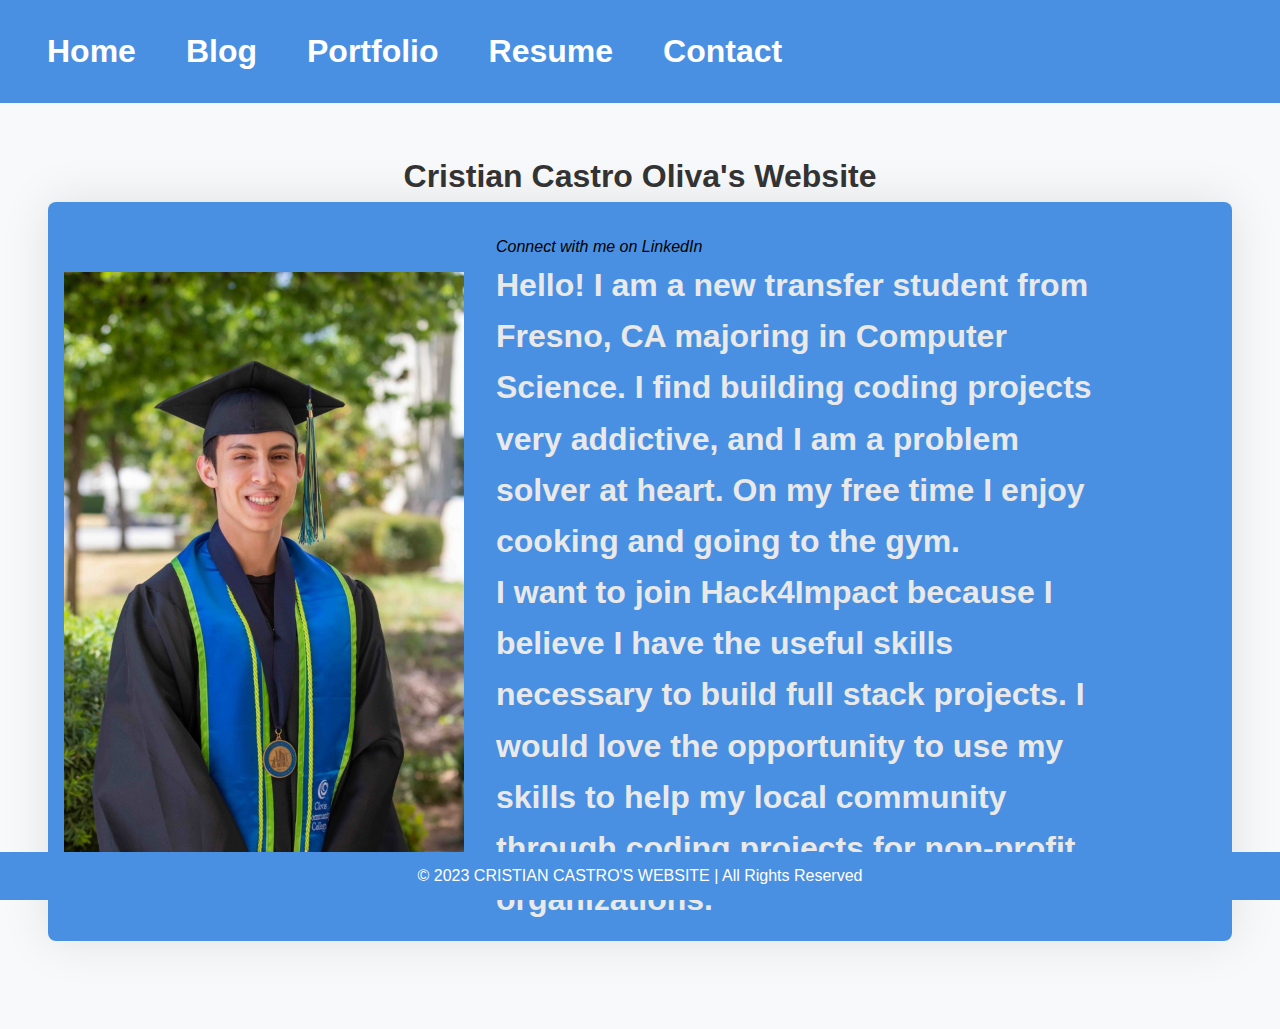
<file: index.html>
<!DOCTYPE html>
<title> CASTRO'S WEBSITE </title>
<html>
  <head>
    <link rel="stylesheet" href="index.css"/>
    <link rel="stylesheet" href="navbar.css">
    <link rel="stylesheet" href="footer.css">

</head>
  <nav class="navbar">
    <h1 class="nav-list">
        <a class="nav-page", href="index.html">Home</a>
        <a class="nav-page", href="blog.html">Blog</a>
        <a class="nav-page", href="portfolio.html">Portfolio</a>
        <a class="nav-page", href="resume.html">Resume</a>
        <a class="nav-page", href="contact.html">Contact</a>
    </h1>
  </nav>
  <main>
    <h1 class="index-title">Cristian Castro Oliva's Website</h1>
      <!-- Image and Text Section -->
      <section class="info-section">
        <img src="index-img.jpg" alt="Cristian Castro Oliva's Photo" class="profile-photo">
        <div class="info-text">
          <!-- LinkedIn Link -->
          <a href="https://www.linkedin.com/in/cristian-castro-oliva/" target="_blank" class="linkedin-link">
            <i class="linkedin">Connect with me on LinkedIn</i> 
        </a>
          <h1>Hello! I am a new transfer student from Fresno, CA majoring in Computer Science. I find building coding projects very addictive, and I am a problem solver at heart. On my free time I enjoy cooking and going to the gym.</h1>
          <h1>I want to join Hack4Impact because I believe I have the useful skills necessary to build full stack projects. I would love the opportunity to use my skills to help my local community through coding projects for non-profit organizations.</h1>
        </div>
    </section>
</main>

  <footer class="footer">© 2023 CRISTIAN CASTRO'S WEBSITE | All Rights Reserved</footer>
  </body>
</html>
</file>
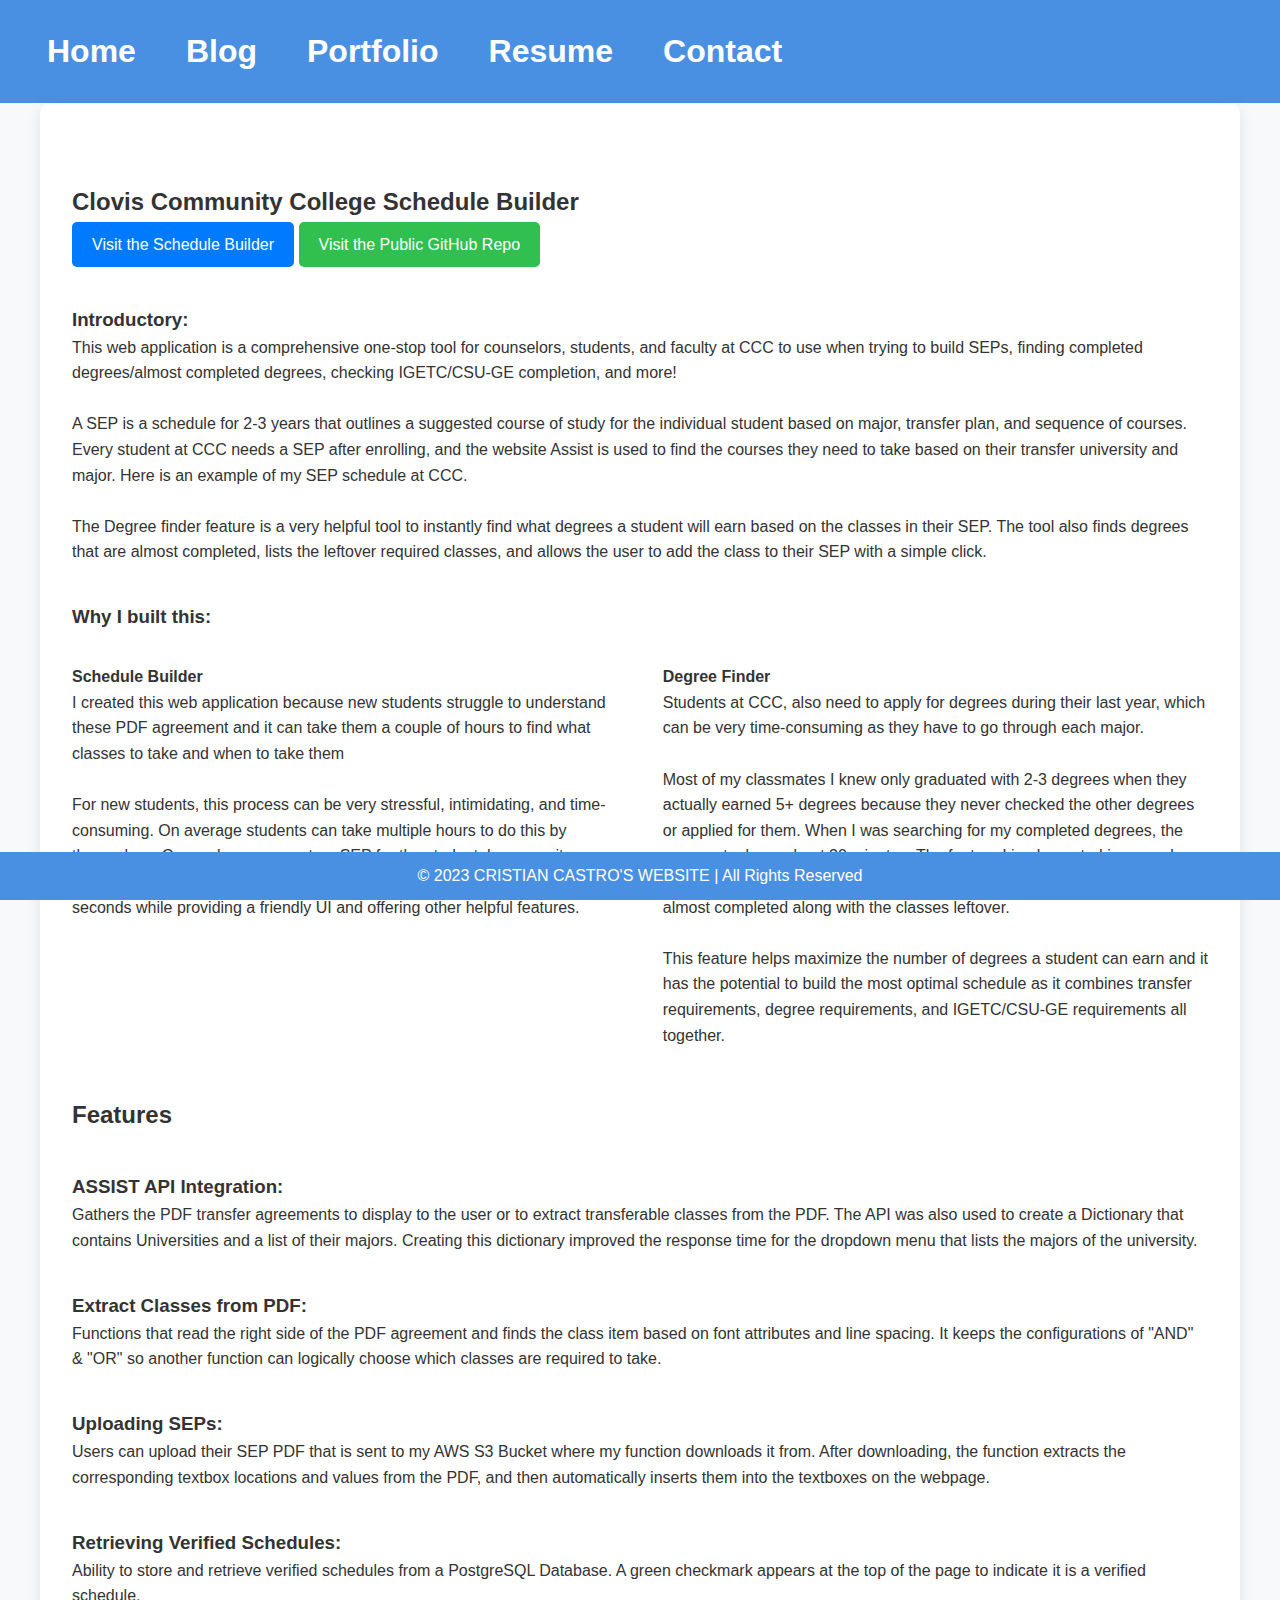
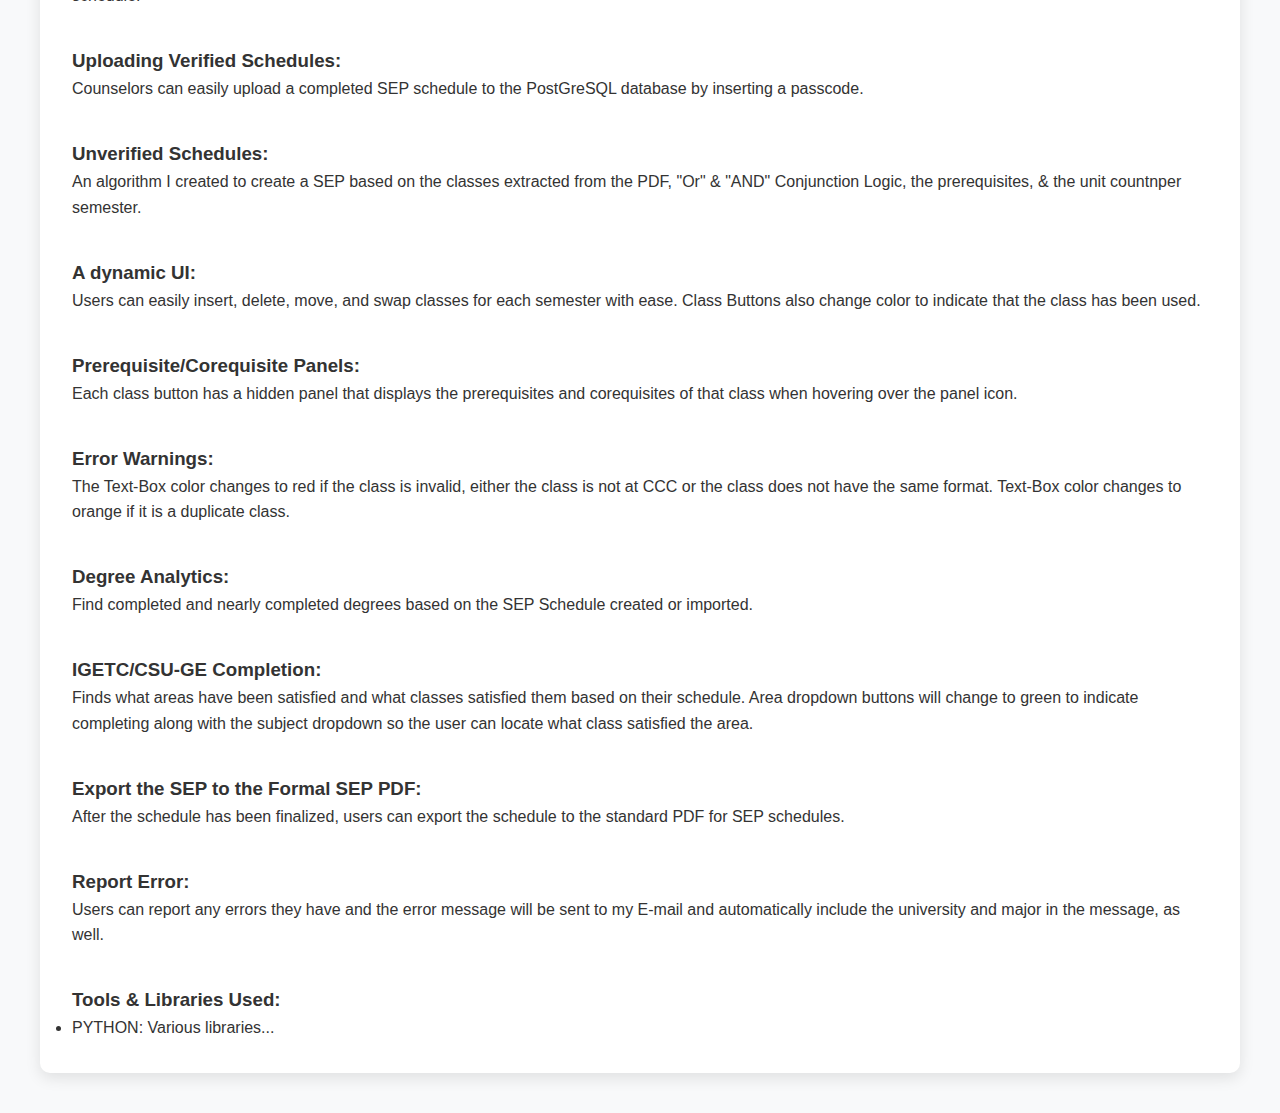
<file: portfolio.html>
<!DOCTYPE html>
<title> CASTRO'S Portfolio</title>

<html>
    <nav class="navbar">
        <h1 class="nav-list">
            <a class="nav-page", href="index.html">Home</a>
            <a class="nav-page", href="blog.html">Blog</a>
            <a class="nav-page", href="portfolio.html">Portfolio</a>
            <a class="nav-page", href="resume.html">Resume</a>
            <a class="nav-page", href="contact.html">Contact</a>
        </h1>
      </nav>
    <head>
        <link rel="stylesheet" href="navbar.css">
        <link rel="stylesheet" href="portfolio.css" />
        <link rel="stylesheet" href="footer.css">
    </head>

    <body>
        <div class="portfolio-container">
            <header>
                <h2>Clovis Community College Schedule Builder</h2>
            </header>               
            <a href="https://www.ccc-sep.com" target="_blank" class="cta-button">Visit the Schedule Builder</a>
            <a href="https://github.com/Castro19/ccc-sep-public/tree/main" target="_blank" class="cta-button-green">Visit the Public GitHub Repo </a>

            <section class="intro">
                <h3>Introductory:</h3>
                <p>This web application is a comprehensive one-stop tool for counselors, students, and faculty at CCC to use when trying to build SEPs, finding completed degrees/almost completed degrees, checking IGETC/CSU-GE completion, and more!</p>
                <br>
                <p>A SEP is a schedule for 2-3 years that outlines a suggested course of study for the individual student based on major, transfer plan, and sequence of courses. Every student at CCC needs a SEP after enrolling, and the website Assist is used to find the courses they need to take based on their transfer university and major. Here is an example of my SEP schedule at CCC.</p>
                <br>
                <p>
                The Degree finder feature is a very helpful tool to instantly find what degrees a student will earn based on the classes in their SEP. The tool also finds degrees that are almost completed, lists the leftover required classes, and allows the user to add the class to their SEP with a simple click.</p>

            </section>

            <section class="why-built">
                <h3>Why I built this:</h3>
                <div class="split-section">
                    <div class="left">
                        <h4>Schedule Builder</h4>
                        <p>I created this web application because new students struggle to understand these PDF agreement and it can take them a couple of hours to find what classes to take and when to take them</p>
                        <br>
                        <p>For new students, this process can be very stressful, intimidating, and time-consuming. On average students can take multiple hours to do this by themselves. Counselors can create a SEP for the student, however, it can take 30 minutes to an hour to complete. My application creates the SEP in seconds while providing a friendly UI and offering other helpful features.</p>
                    </div>
                    <div class="right">
                        <h4>Degree Finder</h4>
                        <p>Students at CCC, also need to apply for degrees during their last year, which can be very time-consuming as they have to go through each major.</p>
                        <br>
                        <p>Most of my classmates I knew only graduated with 2-3 degrees when they actually earned 5+ degrees because they never checked the other degrees or applied for them. When I was searching for my completed degrees, the process took me about 30 minutes. The feature I implemented in my web application finds the earned degrees instantly, and it also finds the degrees almost completed along with the classes leftover.</p>
                        <br>
                        <p>This feature helps maximize the number of degrees a student can earn and it has the potential to build the most optimal schedule as it combines transfer requirements, degree requirements, and IGETC/CSU-GE requirements all together.</p>
                    </div>
                </div>
            </section>

            <section id="features-section">
                <h2>Features</h2>
                
                <div class="feature">
                    <h3><strong>ASSIST API Integration:</strong></h3>
                    <p>Gathers the PDF transfer agreements to display to the user or to extract transferable classes from the PDF. The API was also used to create a Dictionary that contains Universities and a list of their majors. Creating this dictionary improved the response time for the dropdown menu that lists the majors of the university.</p>
                </div>
                
                <div class="feature">
                    <h3><strong>Extract Classes from PDF:</strong></h3>
                    <p>Functions that read the right side of the PDF agreement and finds the class item based on font attributes and line spacing. It keeps the configurations of "AND" & "OR" so another function can logically choose which classes are required to take.</p>
                </div>
                
                <div class="feature">
                    <h3><strong>Uploading SEPs:</strong></h3>
                    <p>Users can upload their SEP PDF that is sent to my AWS S3 Bucket where my function downloads it from. After downloading, the function extracts the corresponding textbox locations and values from the PDF, and then automatically inserts them into the textboxes on the webpage.</p>
                </div>
                
                <div class="feature">
                    <h3><strong>Retrieving Verified Schedules:</strong></h3>
                    <p>Ability to store and retrieve verified schedules from a PostgreSQL Database. A green checkmark appears at the top of the page to indicate it is a verified schedule.</p>
                </div>
                
                <div class="feature">
                    <h3><strong>Uploading Verified Schedules:</strong></h3>
                    <p>Counselors can easily upload a completed SEP schedule to the PostGreSQL database by inserting a passcode.</p>
                </div>
            
                <div class="feature">
                    <h3><strong>Unverified Schedules:</strong></h3>
                    <p>An algorithm I created to create a SEP based on the classes extracted from the PDF, "Or" & "AND" Conjunction Logic, the prerequisites, & the unit countnper semester.</p>
                </div>
            
                <div class="feature">
                    <h3><strong>A dynamic UI:</strong></h3>
                    <p>Users can easily insert, delete, move, and swap classes for each semester with ease. Class Buttons also change color to indicate that the class has been used.</p>
                </div>
            
                <div class="feature">
                    <h3><strong>Prerequisite/Corequisite Panels:</strong></h3>
                    <p>Each class button has a hidden panel that displays the prerequisites and corequisites of that class when hovering over the panel icon.
                    </p>
                </div>
            
                <div class="feature">
                    <h3><strong>Error Warnings:</strong></h3>
                    <p>The Text-Box color changes to red if the class is invalid, either the class is not at CCC or the class does not have the same format. Text-Box color changes to orange if it is a duplicate class.</p>
                </div>
            
                <div class="feature">
                    <h3><strong>Degree Analytics:</strong></h3>
                    <p>Find completed and nearly completed degrees based on the SEP Schedule created or imported.
                    </p>
                </div>
            
                <div class="feature">
                    <h3><strong>IGETC/CSU-GE Completion:</strong></h3>
                    <p>Finds what areas have been satisfied and what classes satisfied them based on their schedule. Area dropdown buttons will change to green to indicate completing along with the subject dropdown so the user can locate what class satisfied the area.</p>
                </div>
            
                <div class="feature">
                    <h3><strong>Export the SEP to the Formal SEP PDF:</strong></h3>
                    <p>After the schedule has been finalized, users can export the schedule to the standard PDF for SEP schedules.</p>
                </div>
            
                <div class="feature">
                    <h3><strong>Report Error:</strong></h3>
                    <p>Users can report any errors they have and the error message will be sent to my E-mail and automatically include the university and major in the message, as well.</p>
                </div>

            </section>
            

            <section class="tools-libraries">
                <h3>Tools & Libraries Used:</h3>
                <ul>
                    <li>PYTHON: Various libraries...</li>
                    <!-- ... other tools and libraries ... -->
                </ul>
            </section>

        </div>
        <footer class="footer">© 2023 CRISTIAN CASTRO'S WEBSITE | All Rights Reserved</footer>
    </body>
</html>
</file>
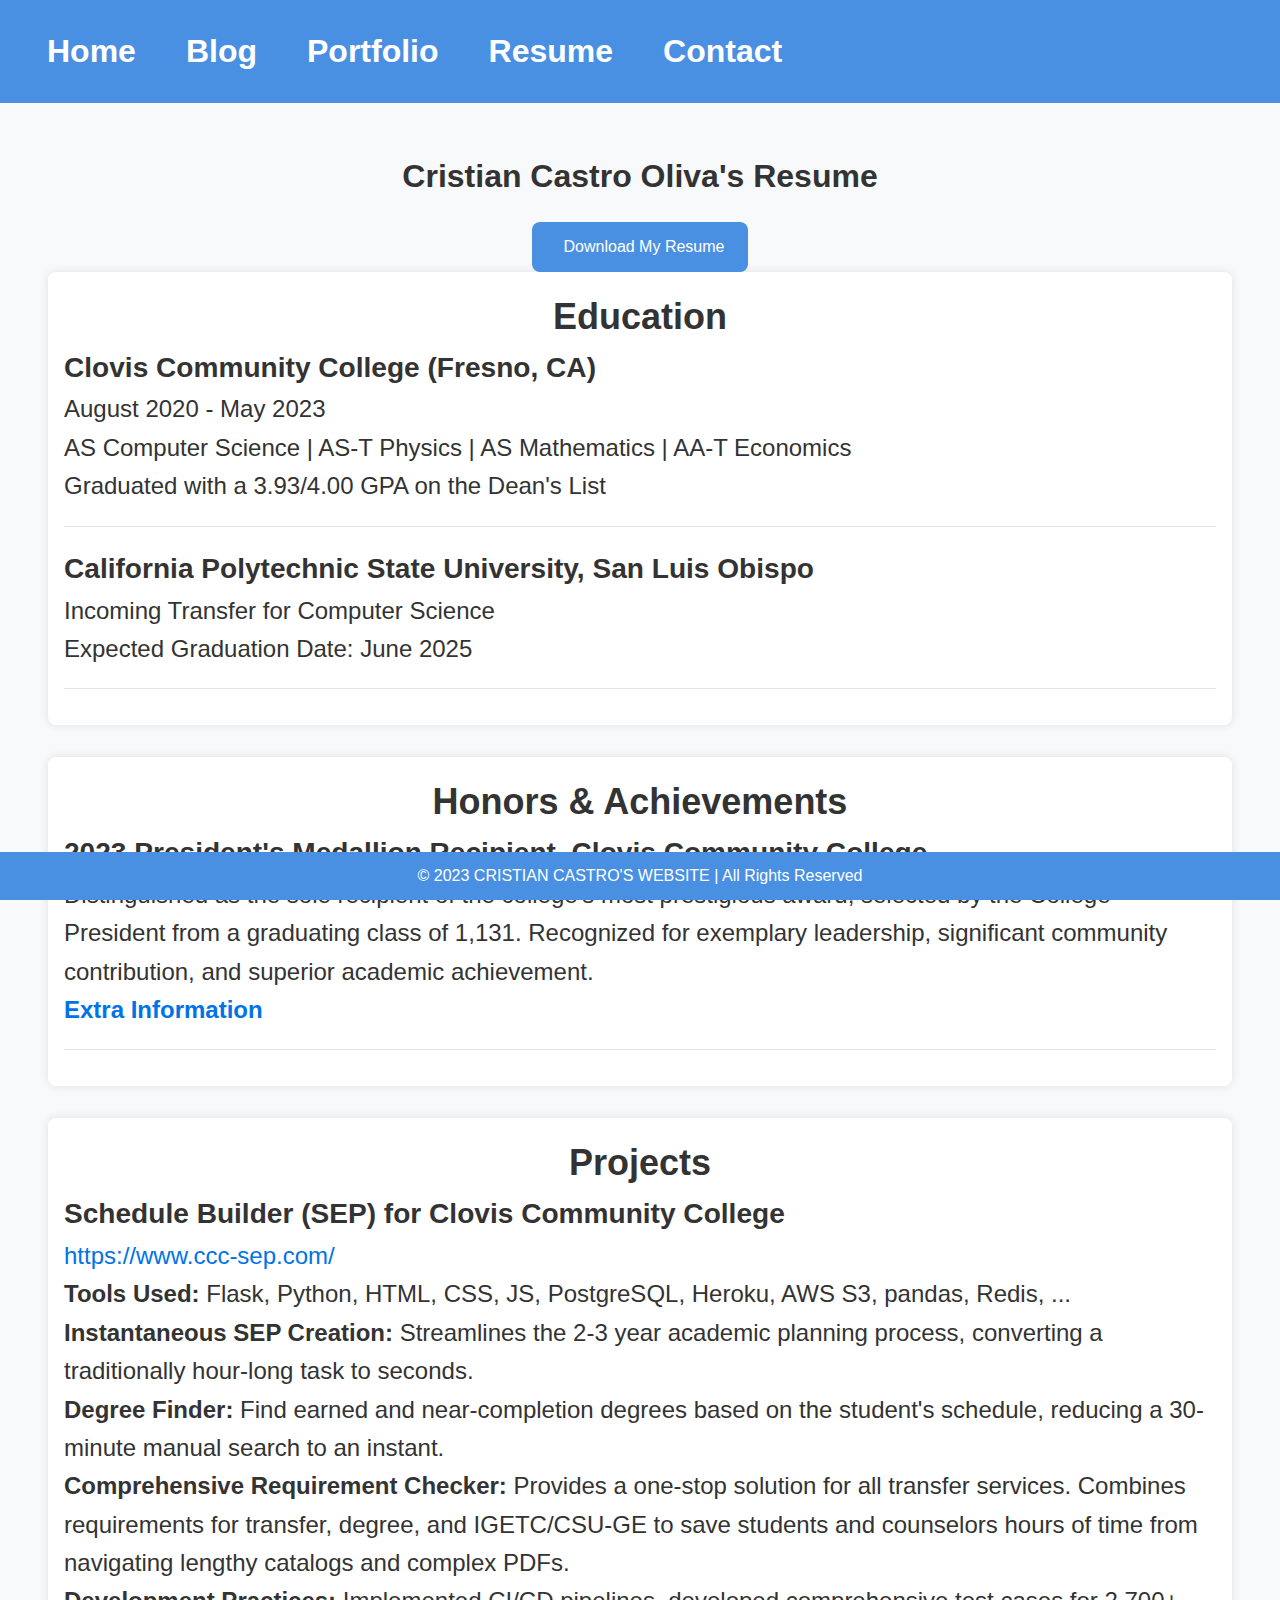
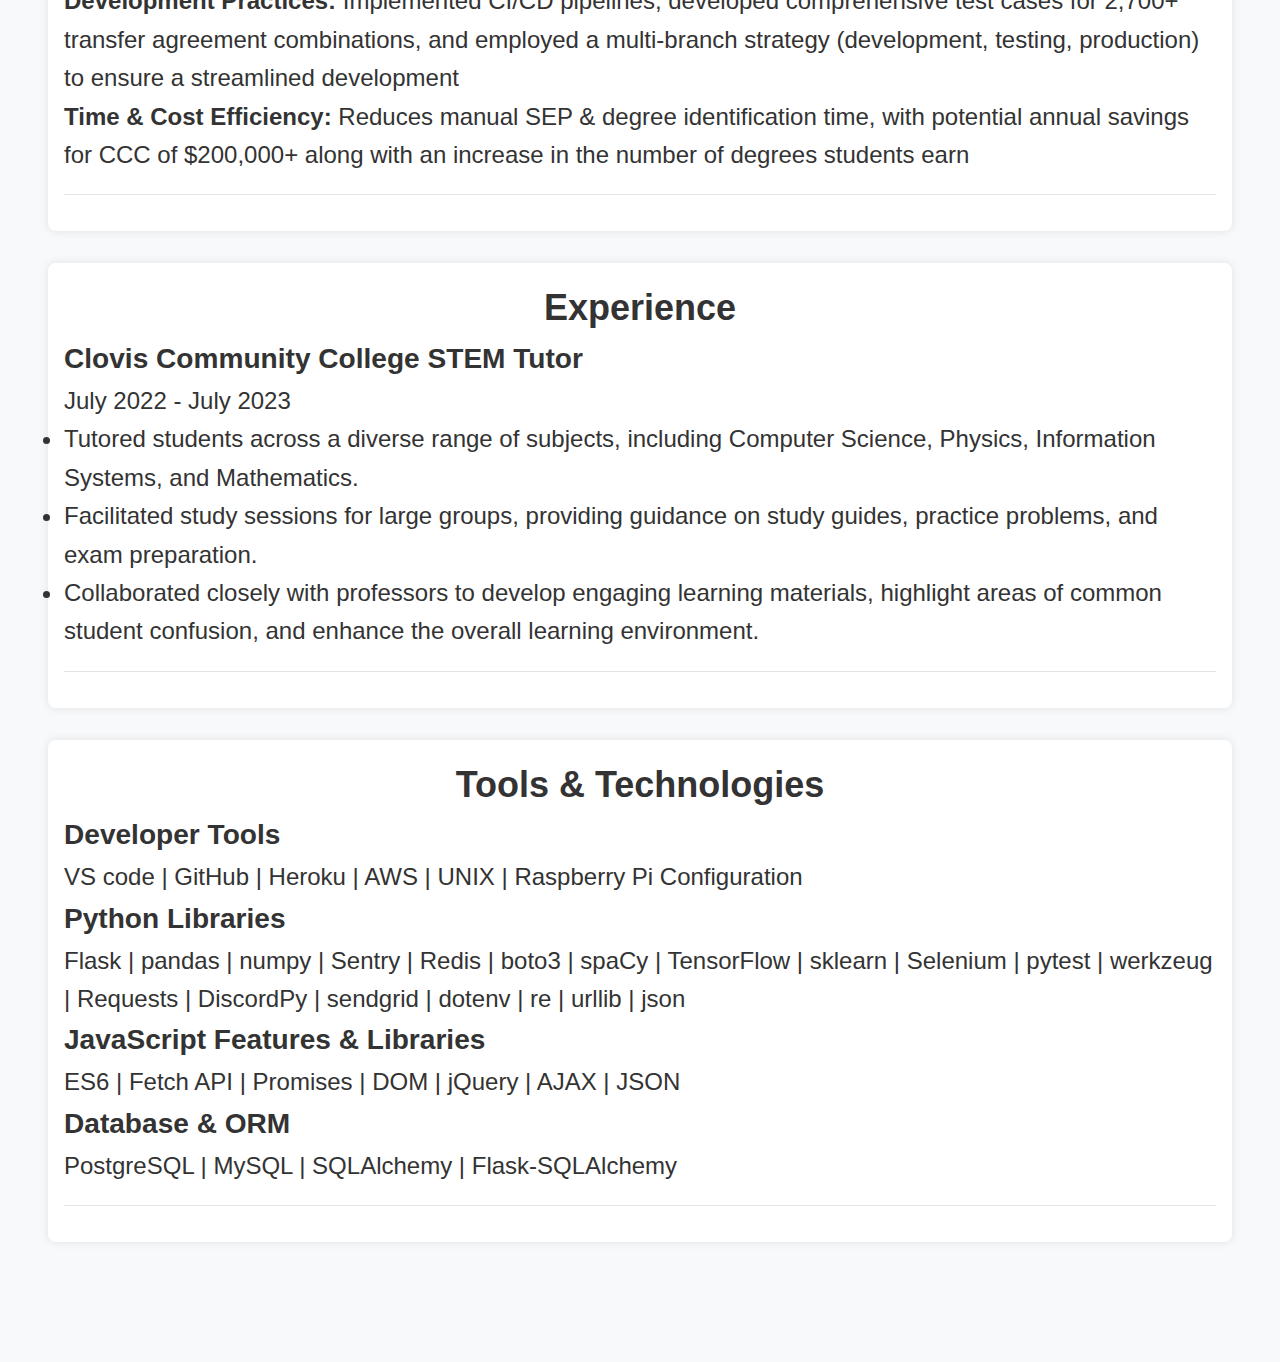
<file: resume.html>
<!DOCTYPE html>
<html>
    <nav class="navbar">
        <h1 class="nav-list">
            <a class="nav-page", href="index.html">Home</a>
            <a class="nav-page", href="blog.html">Blog</a>
            <a class="nav-page", href="portfolio.html">Portfolio</a>
            <a class="nav-page", href="resume.html">Resume</a>
            <a class="nav-page", href="contact.html">Contact</a>
        </h1>
      </nav>
    <head>
        <title>Resume</title>
        <link rel="stylesheet" href="navbar.css">
        <link rel="stylesheet" href="resume.css">
        <link rel="stylesheet" href="footer.css">

    </head>
    <body>
        <main>
            <div class="resume-header">
                <h1 class="resume-section-title">Cristian Castro Oliva's Resume</h1>
                <a class="resume-file" href="resume.pdf" download>
                    <i></i> Download My Resume
                </a>
            </div>
            <!-- Education Section -->
            <section class="resume-section">
                <h2 class="Education-title">Education</h2>
                <div class="info">
                    <h3>Clovis Community College (Fresno, CA)</h3>
                    <p>August 2020 - May 2023</p>
                    <p>AS Computer Science | AS-T Physics | AS Mathematics | AA-T Economics</p>
                    <p>Graduated with a 3.93/4.00 GPA on the Dean's List</p>
                </div>
                <div class="info">
                    <h3>California Polytechnic State University, San Luis Obispo</h3>
                    <p>Incoming Transfer for Computer Science</p>
                    <p>Expected Graduation Date: June 2025</p>
                </div>
            </section>

            <!-- Honors & Achievements Section -->
            <section class="resume-section">
                <h2 class="Honors-title">Honors & Achievements</h2>
                <div class="info">
                    <h3>2023 President's Medallion Recipient, Clovis Community College</h3>
                    <p>Distinguished as the sole recipient of the college's most prestigious award, selected by the College President from a graduating class of 1,131. Recognized for exemplary leadership, significant community contribution, and superior academic achievement.</p>
                    <p><a href="https://www.cloviscollege.edu/landing/commencement-highlights-2023.html"><b>Extra Information</b> </a></p>
                </div>
            </section>

            <!-- Projects Section -->
            <section class="projects-section">
                <h2 class="Projects-title">Projects</h2>
                <div class="info">
                    <h3>Schedule Builder (SEP) for Clovis Community College</h3>
                    <p><a href="https://www.ccc-sep.com/">https://www.ccc-sep.com/</a></p>
                    <p><b>Tools Used:</b> Flask, Python, HTML, CSS, JS, PostgreSQL, Heroku, AWS S3, pandas, Redis, ... </p>
                    <p><b>Instantaneous SEP Creation:</b> Streamlines the 2-3 year academic planning process, converting a traditionally hour-long task to seconds.</p>
                    <p> <b>Degree Finder:</b> Find earned and near-completion degrees based on the student's schedule,
                    reducing a 30-minute manual search to an instant.</p>
                    <p><b>Comprehensive Requirement Checker:</b> Provides a one-stop solution for all transfer services.
                    Combines requirements for transfer, degree, and IGETC/CSU-GE to save students and counselors
                    hours of time from navigating lengthy catalogs and complex PDFs.</p>
                    <p><b>Development Practices:</b> Implemented CI/CD pipelines, developed comprehensive test cases for
                    2,700+ transfer agreement combinations, and employed a multi-branch strategy (development,
                    testing, production) to ensure a streamlined development</p>
                    <p><b>Time & Cost Efficiency:</b> Reduces manual SEP & degree identification time, with potential annual
                    savings for CCC of $200,000+ along with an increase in the number of degrees students earn</p>
                </div>
            </section>
            <!-- Experience Section -->
            <section class="experience-section">
                <h2 class="Experience-title">Experience</h2>
                <div class="info">
                    <h3>Clovis Community College STEM Tutor</h3>
                    <p>July 2022 - July 2023</p>
                    <li>Tutored students across a diverse range of subjects, including Computer Science, Physics, Information Systems, and Mathematics.</li>
                    <li>Facilitated study sessions for large groups, providing guidance on study guides, practice problems,
                    and exam preparation. </li>
                    <li>Collaborated closely with professors to develop engaging learning materials, highlight areas of
                    common student confusion, and enhance the overall learning environment.</li>
                    <!-- ... More details about the experience ... -->
                </div>
            </section>

            <!-- Tools & Technologies Section -->
            <section class="tools-section">
                <h2 class="tools-title">Tools & Technologies</h2>
                <div class="info">
                    <h3>Developer Tools</h3>
                    <p>VS code | GitHub | Heroku | AWS | UNIX | Raspberry Pi Configuration</p>
                    <h3>Python Libraries</h3>
                    <p> Flask | pandas | numpy | Sentry | Redis | boto3 | spaCy | TensorFlow | sklearn | Selenium | pytest | werkzeug | Requests | DiscordPy | sendgrid | dotenv | re | urllib | json</p>
                    <h3>JavaScript Features & Libraries</h3>
                    <p>ES6 | Fetch API | Promises | DOM | jQuery | AJAX | JSON</p>
                    <h3>Database & ORM</h3>
                    <p>PostgreSQL | MySQL | SQLAlchemy | Flask-SQLAlchemy</p>
                    <!-- ... More details about the tools & technologies ... -->
                </div>
            </section>
        </main>
        <footer class="footer">© 2023 CRISTIAN CASTRO'S WEBSITE | All Rights Reserved</footer>
    </body>
</html>
</file>
<file: index.css>
body {
    font-family: "Arial", sans-serif;
    background-color: #f8f9fa;
    color: #333;
    line-height: 1.6;
    display: flex;
    flex-direction: column;
    position: relative;
}

/* Main Content */
main {
    padding: 3rem;
}

.index-title {
    text-align: center;
}

/* Information Section */
.info-section {
    display: flex;
    justify-content: flex-start;
    align-items: center;
    padding: 2rem;
    background-color: #4a90e2;
    padding: 1rem;
    border-radius: 8px;
    box-shadow: 0px 0px 50px rgba(0, 0, 0, 0.1);
}

.profile-photo {
    max-width: 400px;
    margin-right: 2rem;
}

.info-text {
    max-width: 600px;
    color: rgb(233, 233, 233);
}

/* LinkedIn Link */
.linkedin-link {
    display: inline-block;
    margin-top: 1rem;
    color: #0073b1;
    font-size: 1rem;
    text-decoration: none;
}

.linkedin-link i {
    margin-right: 0.5rem;
}

.linkedin-link:hover {
    text-decoration: underline;
    color: white;
}

.linkedin {
    color: rgb(0, 0, 0);
    align-content: center;
}


.linkedin:hover {
    color: rgb(255, 255, 255);
}
</file>
<file: navbar.css>
body {
    font-family: "Arial", sans-serif;
    background-color: #f8f9fa;
    color: #333;
    line-height: 1.6;
    display: flex;
    flex-direction: column;
    position: relative;
}
/* Navigation Bar */
.navbar {
    background-color: #4a90e2;
    padding: 1em 2em;
    display: flex;
    justify-content: space-between;
    align-items: center;
    color: #ffffff;
}

.navbar .logo a {
    color: #fff;
    font-size: 24px;
}

.nav-list {
    list-style-type: none;
    display: flex;
    gap: 20px;
}

.nav-list li a, .nav-list a {
    color: #fff;
    padding: 10px 15px;
    border-radius: 5px;
    transition: background-color 0.3s;
}

.nav-list li a:hover, .nav-list li a.active, .nav-list a:hover {
    background-color: #2c3e50;
}

a {
    text-decoration: none;
    color: #0073e6;
}

a:hover {
    color: #005bb5;
}
</file>
<file: portfolio.css>
.portfolio-container {
    max-width: 1200px;
    margin: 0 auto;
    background-color: #fff;
    padding: 2em;
    border-radius: 10px;
    box-shadow: 0 5px 15px rgba(0, 0, 0, 0.1);
}

h2, h3, h4 {
    margin-top: 2em;
}

.split-section {
    display: flex;
    justify-content: space-between;
}

.left, .right {
    width: 48%;
}

.cta-button, .cta-button-green {
    display: inline-block;
    background-color: #007BFF;
    color: #fff;
    padding: 10px 20px;
    border-radius: 5px;
    text-align: center;
    transition: background-color 0.3s ease;
}
.cta-button-green {
    background-color: #31bf50;
}
.cta-button:hover {
    background-color: #005bb5;
    color: white;
}

.cta-button-green:hover {
    background-color: #24943d;
    color: white;
}
</file>
<file: resume.css>
a {
    text-decoration: none;
    color: #0073e6;
}

a:hover {
    color: #005bb5;
}

main {
    padding: 3rem;
}

.Education-title, .Honors-title, .Projects-title, .Experience-title, .tools-title {
    text-align: center;
}
.resume-section-title {
    text-align: center;
    margin-bottom: 2rem;
}

.resume-section, .tools-section, .experience-section, .projects-section {
    text-align: left;
    font-size: 1.5rem;
    margin-bottom: 2rem;
    padding: 1rem;
    background-color: #ffffff;
    border-radius: 8px;
    box-shadow: 0px 0px 10px rgba(0, 0, 0, 0.1);
}

.info{
    border-bottom: 1px solid #e4e4e4;
    margin-bottom: 20px;
    padding-bottom: 20px;
}

.resume-header {
    display: flex;
    flex-direction: column;
    justify-content: center;
    align-items: center;
}

.resume-section-title {
    margin-bottom: 20px;  
}

.resume-file {
    display: inline-flex;
    align-items: center;
    background-color: #4a90e2;
    color: #ffffff;
    padding: 12px 24px;
    border-radius: 8px;
    font-size: 16px;
    text-decoration: none;
    transition: background-color 0.3s, color 0.3s;
}

.resume-file i {
    margin-right: 8px;
}

.resume-file:hover {
    background-color: #357ABD;
    color: #fff;
}
</file>
<file: footer.css>
/* Reset and Globals */
* {
    box-sizing: border-box;
    margin: 0;
    padding: 0;
}

/* Footer */
footer, .footer {
    background-color: #4a90e2;
    color: #fff;
    padding: 1.5em 2em;
    text-align: center;
    display: flex;
    justify-content: center;
    align-items: center;
    position: fixed;
    bottom: 0;
    width: 100%;
    height: 2.5rem;
}
body {
    margin-bottom: 2.5rem;  /* Equal to the height of the footer */
}
</file>
